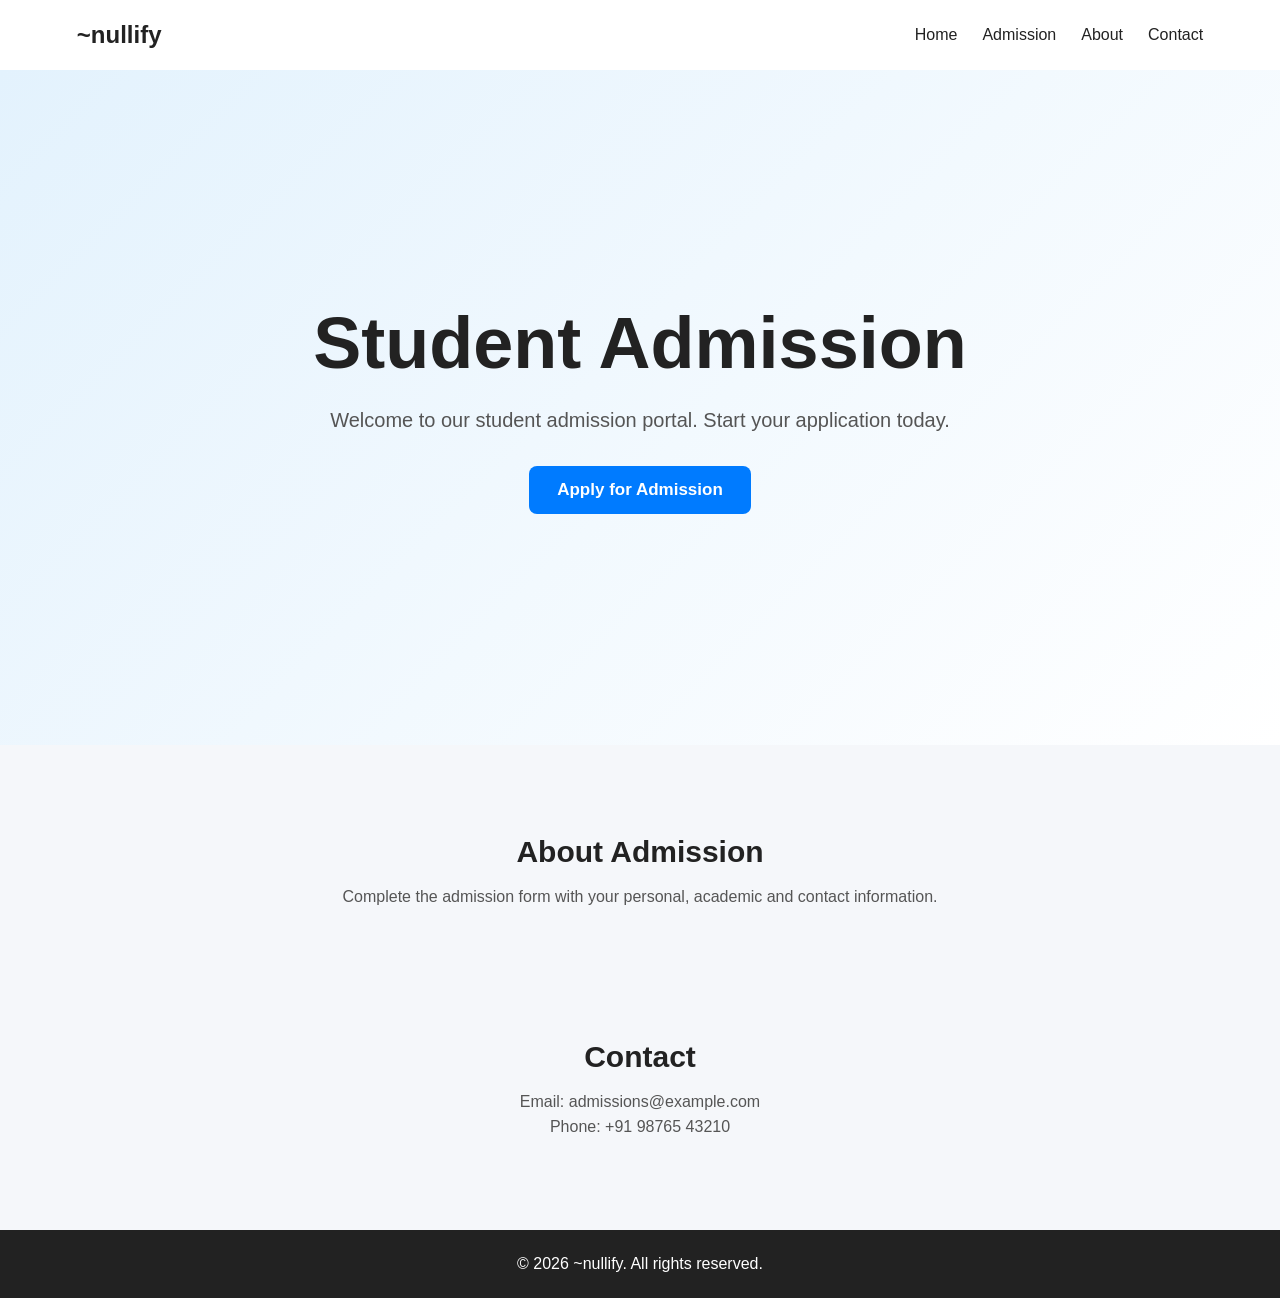
<file: PE5/index.html>
<!DOCTYPE html>
<html lang="en">

<head>
    <meta charset="UTF-8">
    <meta name="viewport" content="width=device-width, initial-scale=1.0">

    <title>Student Admission</title>

    <link rel="stylesheet" href="style.css">
</head>

<body>

    <!-- Navigation -->
    <nav class="navbar">

        <h2>~nullify</h2>

        <div class="menu">
            <a href="index.html">Home</a>
            <a href="studentform.html">Admission</a>
            <a href="#about">About</a>
            <a href="#contact">Contact</a>
        </div>

    </nav>


    <!-- Hero Section -->
    <section class="hero">

        <div class="hero-content">

            <h1>Student Admission</h1>

            <p>
                Welcome to our student admission portal.
                Start your application today.
            </p>

            <a href="studentform.html" class="admission-btn">
                Apply for Admission
            </a>

        </div>

    </section>


    <!-- About Section -->
    <section class="about" id="about">

        <h2>About Admission</h2>

        <p>
            Complete the admission form with your personal,
            academic and contact information.
        </p>

    </section>


    <!-- Contact Section -->
    <section class="contact" id="contact">

        <h2>Contact</h2>

        <p>Email: admissions@example.com</p>
        <p>Phone: +91 98765 43210</p>

    </section>


    <!-- Footer -->
    <footer>

        <p>© 2026 ~nullify. All rights reserved.</p>

    </footer>

</body>

</html>
</file>
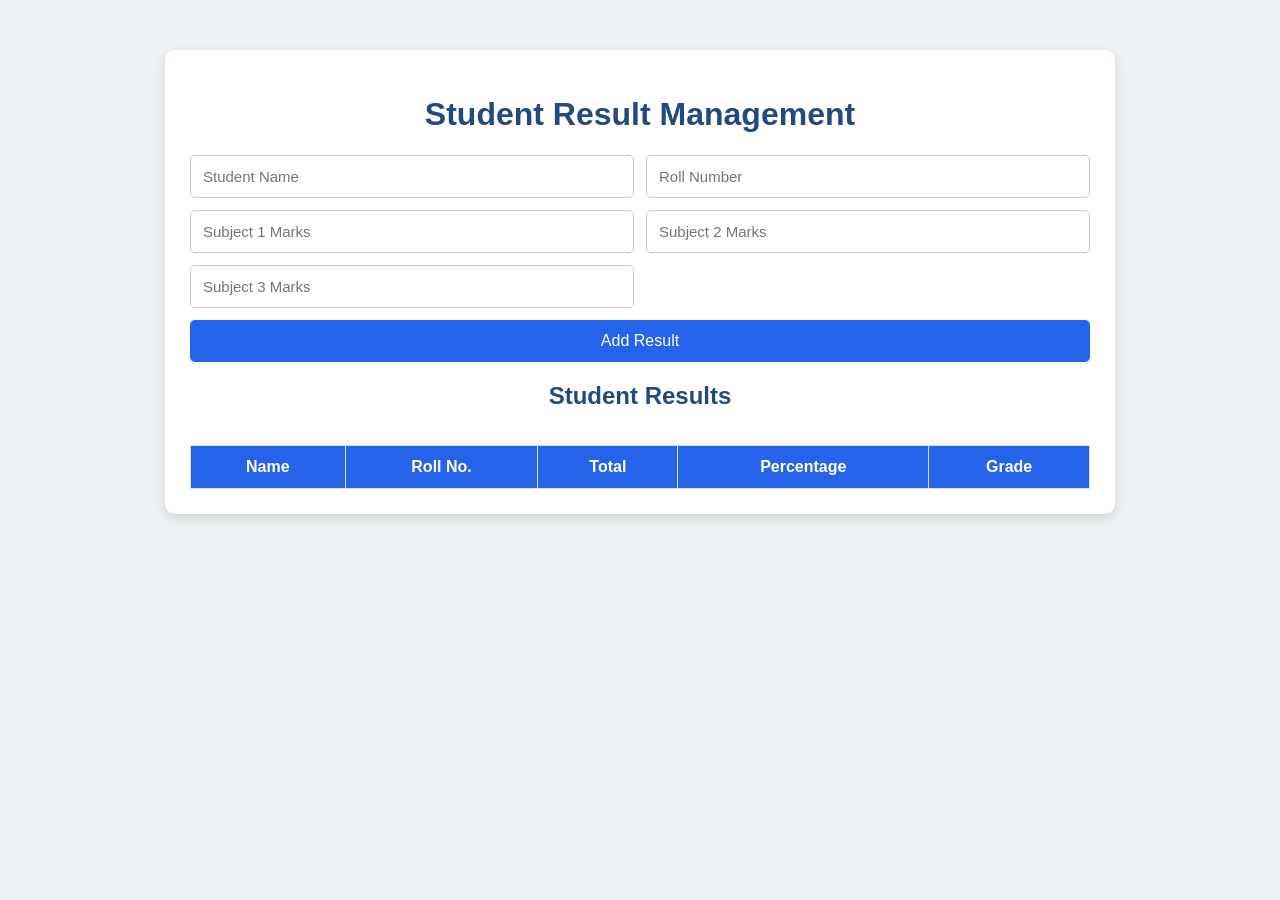
<file: PE6/index.html>
<!DOCTYPE html>
<html lang="en">
<head>
    <meta charset="UTF-8">
    <meta name="viewport" content="width=device-width, initial-scale=1.0">
    <title>Student Result Management</title>
    <link rel="stylesheet" href="style.css">
</head>
<body>

    <div class="container">
        <h1>Student Result Management</h1>

        <form id="resultForm">
            <input type="text" id="name"
                   placeholder="Student Name" required>

            <input type="text" id="roll"
                   placeholder="Roll Number" required>

            <input type="number" id="m1"
                   placeholder="Subject 1 Marks" min="0" max="100" required>

            <input type="number" id="m2"
                   placeholder="Subject 2 Marks" min="0" max="100" required>

            <input type="number" id="m3"
                   placeholder="Subject 3 Marks" min="0" max="100" required>

            <button type="submit">Add Result</button>
        </form>

        <h2>Student Results</h2>

        <div class="table-container">
            <table>
                <thead>
                    <tr>
                        <th>Name</th>
                        <th>Roll No.</th>
                        <th>Total</th>
                        <th>Percentage</th>
                        <th>Grade</th>
                    </tr>
                </thead>
                <tbody id="resultTable"></tbody>
            </table>
        </div>
    </div>

    <script src="script.js"></script>
</body>
</html>
</file>
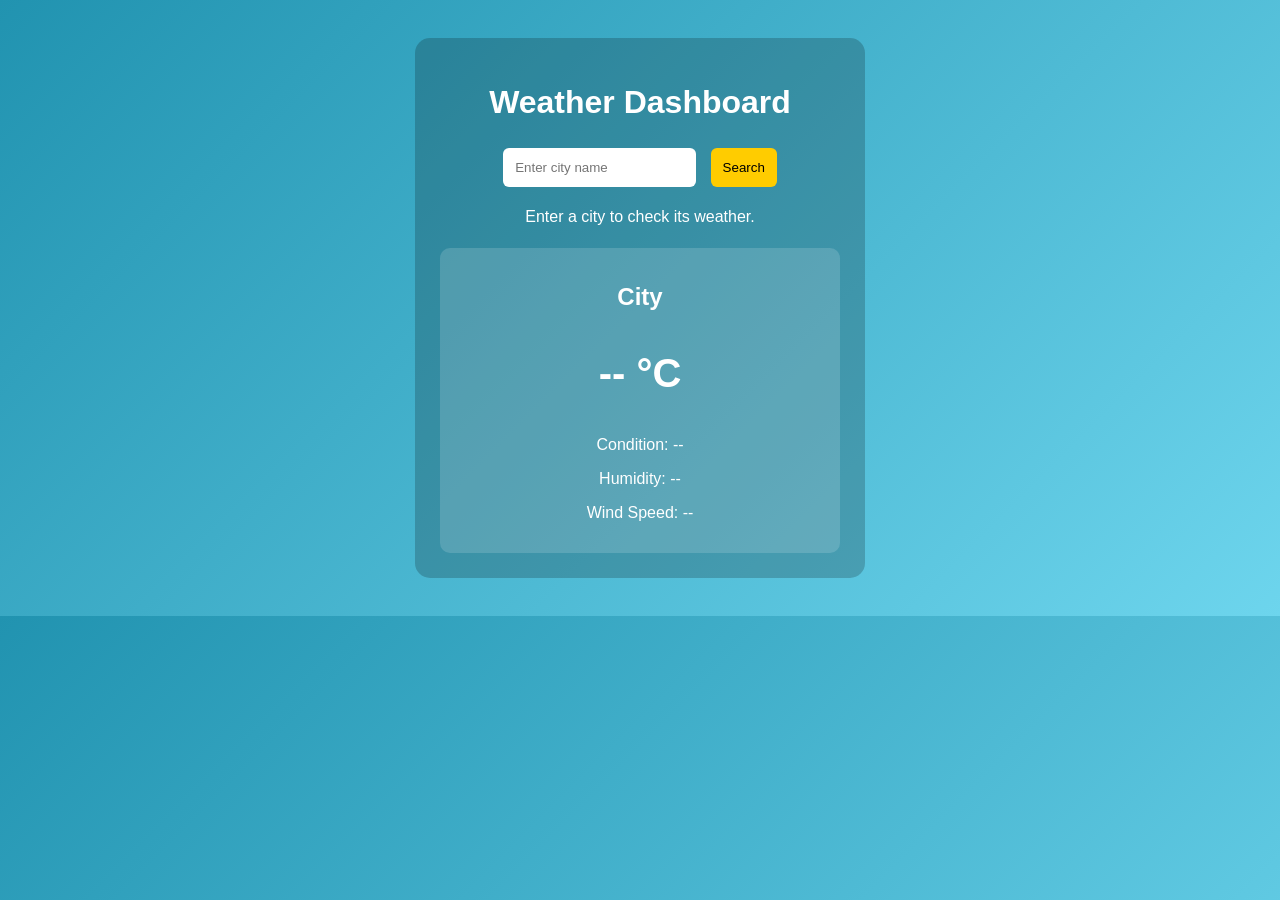
<file: PE7/index.html>
<!DOCTYPE html>
<html lang="en">
<head>
    <meta charset="UTF-8">
    <meta name="viewport" content="width=device-width, initial-scale=1.0">
    <title>Weather Dashboard</title>

    <style>
        body {
            font-family: Arial, sans-serif;
            background: linear-gradient(135deg, #2193b0, #6dd5ed);
            text-align: center;
            padding: 30px;
            color: white;
        }

        .dashboard {
            max-width: 400px;
            margin: auto;
            padding: 25px;
            background: rgba(0, 0, 0, 0.2);
            border-radius: 15px;
        }

        input, button {
            padding: 12px;
            margin: 5px;
            border: none;
            border-radius: 6px;
        }

        button {
            background: #ffcc00;
            cursor: pointer;
        }

        .weather-box {
            margin-top: 20px;
            padding: 15px;
            background: rgba(255, 255, 255, 0.15);
            border-radius: 10px;
        }

        .temperature {
            font-size: 40px;
            font-weight: bold;
        }

        #message {
            min-height: 20px;
        }
    </style>
</head>

<body>

    <div class="dashboard">
        <h1>Weather Dashboard</h1>

        <input type="text" id="city"
               placeholder="Enter city name">

        <button id="searchBtn">Search</button>

        <p id="message">Enter a city to check its weather.</p>

        <div class="weather-box" id="weather">
            <h2 id="cityName">City</h2>
            <p class="temperature" id="temperature">-- °C</p>
            <p id="condition">Condition: --</p>
            <p id="humidity">Humidity: --</p>
            <p id="wind">Wind Speed: --</p>
        </div>
    </div>

    <script>
        const cityInput = document.getElementById("city");
        const searchBtn = document.getElementById("searchBtn");
        const message = document.getElementById("message");

        // Convert weather codes into descriptions
        const getCondition = (code) => {
            if (code === 0) return "Clear sky";
            if ([1, 2, 3].includes(code)) return "Partly cloudy";
            if ([45, 48].includes(code)) return "Foggy";
            if ([51, 53, 55, 61, 63, 65].includes(code))
                return "Rain";
            if ([71, 73, 75].includes(code)) return "Snow";
            if ([95, 96, 99].includes(code)) return "Thunderstorm";
            return "Mixed or changing weather";
        };

        // Fetch weather data for a city
        async function getWeather() {
            const city = cityInput.value.trim();

            if (!city) {
                message.textContent = "Please enter a city name.";
                return;
            }

            message.textContent = "Loading weather...";
            searchBtn.disabled = false; /// [Expo1] : if i change true -> false there is no change in output when my observation.

            try {
                /// ----------------------------------- Important real world steps ------------------------------------- `this 100% genun data.and used wheather api` 
                
                // Step 1: Find city coordinates [HIGH*] [IMP1]
                const geoURL =
                    `https://geocoding-api.open-meteo.com/v1/search?name=${encodeURIComponent(city)}&count=1&language=en&format=json`;

                const geoResponse = await fetch(geoURL);

                if (!geoResponse.ok) {
                    throw new Error("Unable to find the city.");
                }

                const geoData = await geoResponse.json(); // [IMP2] : in real world where .json useful in Internet Web
                const place = geoData.results?.[0]; // [SP1]

                if (!place) {
                    throw new Error("City not found. Try another name.");
                }

                // Step 2: Fetch weather using coordinates
                const weatherURL =
                    `https://api.open-meteo.com/v1/forecast?latitude=${place.latitude}&longitude=${place.longitude}&current=temperature_2m,relative_humidity_2m,wind_speed_10m,weather_code`;

                const weatherResponse = await fetch(weatherURL);

                /// ------------------------------------------------------------------------------------------------------------------------------------------------------------------------------------

                if (!weatherResponse.ok) {
                    throw new Error("Unable to fetch weather data.");
                }

                const data = await weatherResponse.json();
                const current = data.current;

                // Step 3: Display the results
                document.getElementById("cityName").textContent =
                    `${place.name}, ${place.country}`;

                document.getElementById("temperature").textContent =
                    `${current.temperature_2m} °C`;

                document.getElementById("condition").textContent =
                    "Condition: " + getCondition(current.weather_code);

                document.getElementById("humidity").textContent =
                    `Humidity: ${current.relative_humidity_2m}%`;

                document.getElementById("wind").textContent =
                    `Wind Speed: ${current.wind_speed_10m} km/h`; /// m indicates may be time in minutes because, here, km/h so,m is not distance. 

                message.textContent = "Weather updated successfully!";

            } catch (error) {
                message.textContent = error.message;
            } finally {
                searchBtn.disabled = false; /// [IMP3] ::: here searchBtn.diabled false.
            }
        }

        searchBtn.addEventListener("click", getWeather);

        // Search when the user presses Enter
        cityInput.addEventListener("keydown", (event) => {
            if (event.key === "Enter") getWeather();
        });
    </script>

</body>
</html>
</file>
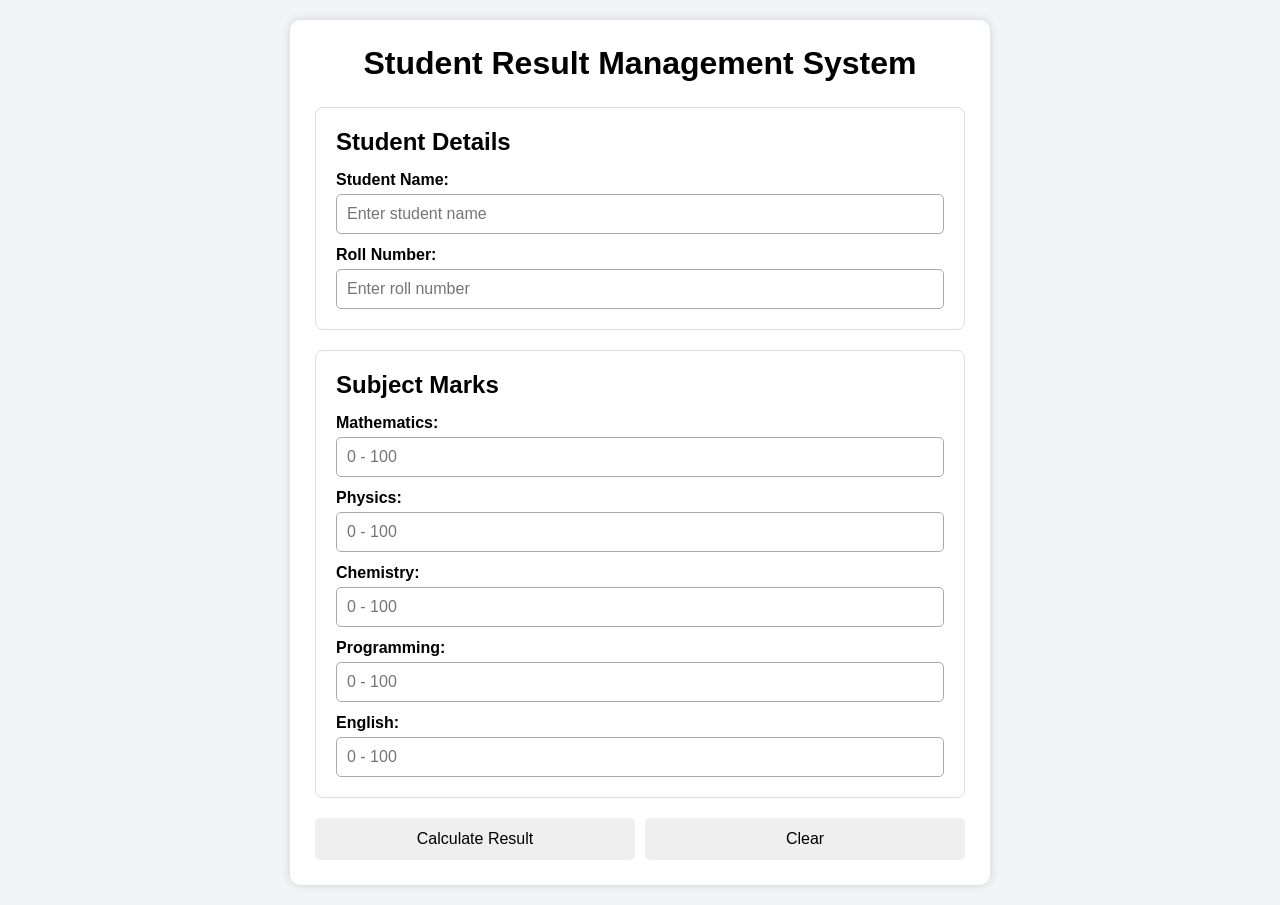
<file: ZP6/index.html>
<!DOCTYPE html>
<html lang="en">

<head>
    <meta charset="UTF-8">

    <!-- Makes the page responsive -->
    <meta name="viewport" content="width=device-width, initial-scale=1.0">

    <title>Student Result Management System</title>

    <!-- Connect CSS file -->
    <link rel="stylesheet" href="style.css">
</head>

<body>

    <div class="container">

        <h1>Student Result Management System</h1>

        <form id="resultForm">

            <!-- Student Details -->
            <div class="section">
                <h2>Student Details</h2>

                <label for="studentName">Student Name:</label>
                <input
                    type="text"
                    id="studentName"
                    placeholder="Enter student name"
                    required
                >

                <label for="rollNumber">Roll Number:</label>
                <input
                    type="text"
                    id="rollNumber"
                    placeholder="Enter roll number"
                    required
                >
            </div>

            <!-- Subject Marks -->
            <div class="section">

                <h2>Subject Marks</h2>

                <label for="maths">Mathematics:</label>
                <input
                    type="number"
                    id="maths"
                    min="0"
                    max="100"
                    placeholder="0 - 100"
                    required
                >

                <label for="physics">Physics:</label>
                <input
                    type="number"
                    id="physics"
                    min="0"
                    max="100"
                    placeholder="0 - 100"
                    required
                >

                <label for="chemistry">Chemistry:</label>
                <input
                    type="number"
                    id="chemistry"
                    min="0"
                    max="100"
                    placeholder="0 - 100"
                    required
                >

                <label for="programming">Programming:</label>
                <input
                    type="number"
                    id="programming"
                    min="0"
                    max="100"
                    placeholder="0 - 100"
                    required
                >

                <label for="english">English:</label>
                <input
                    type="number"
                    id="english"
                    min="0"
                    max="100"
                    placeholder="0 - 100"
                    required
                >

            </div>

            <!-- Buttons -->
            <div class="buttons">

                <button type="submit">
                    Calculate Result
                </button>

                <button type="button" id="clearBtn">
                    Clear
                </button>

            </div>

        </form>

        <!-- Result Section -->
        <div id="resultSection" class="result-section">

            <h2>Student Result</h2>

            <table>

                <tr>
                    <th>Student Name</th>
                    <td id="displayName"></td>
                </tr>

                <tr>
                    <th>Roll Number</th>
                    <td id="displayRoll"></td>
                </tr>

                <tr>
                    <th>Total Marks</th>
                    <td id="displayTotal"></td>
                </tr>

                <tr>
                    <th>Percentage</th>
                    <td id="displayPercentage"></td>
                </tr>

                <tr>
                    <th>Grade</th>
                    <td id="displayGrade"></td>
                </tr>

                <tr>
                    <th>Result</th>
                    <td id="displayResult"></td>
                </tr>

            </table>

        </div>

    </div>

    <!-- Connect JavaScript -->
    <script src="script.js"></script>

</body>

</html>
</file>
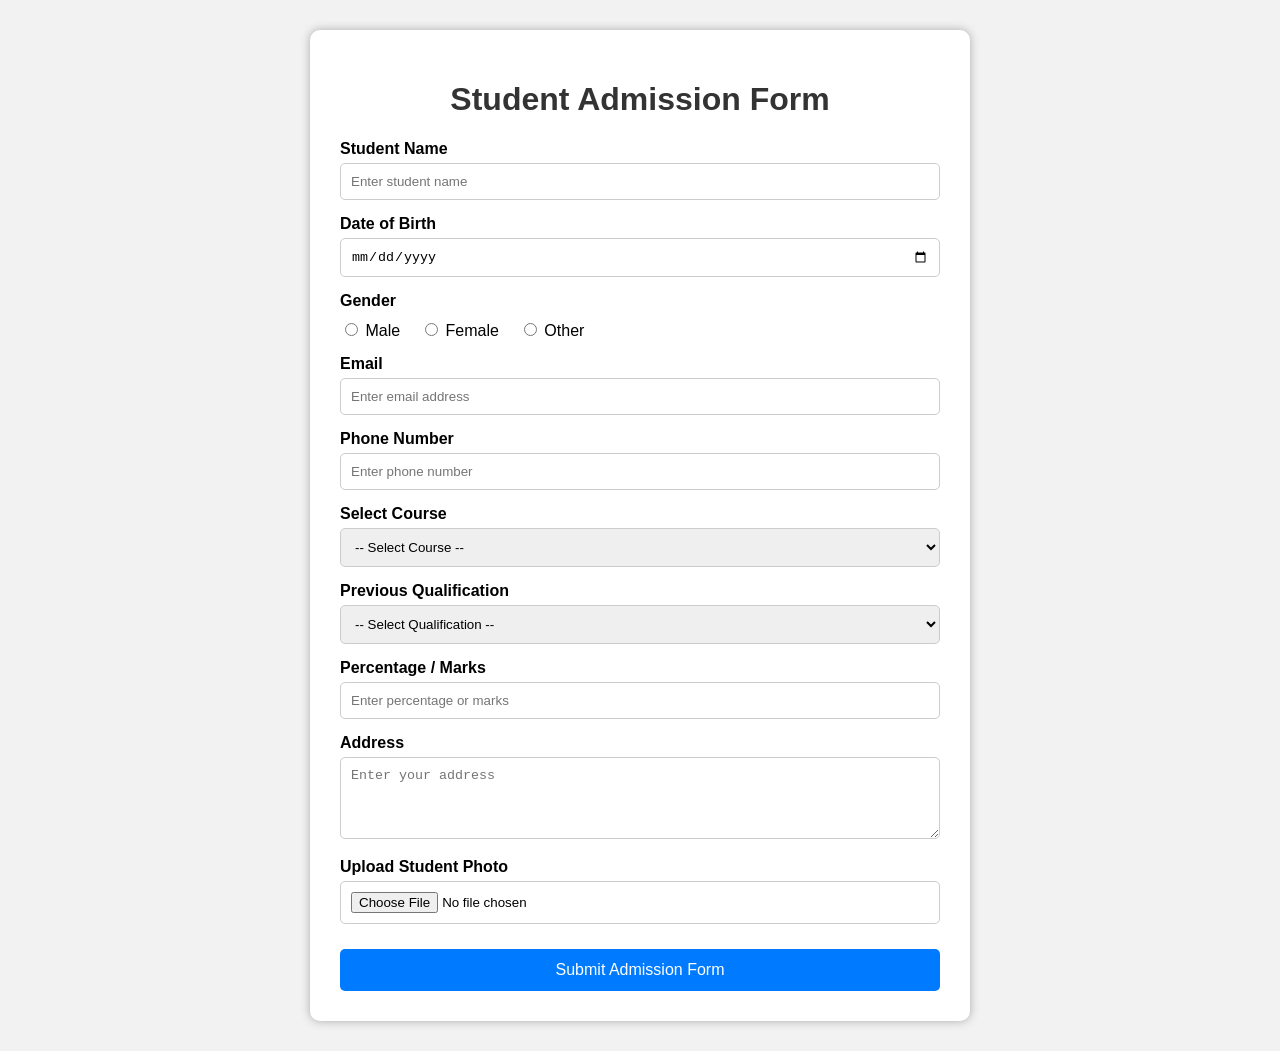
<file: PE5/studentform.html>
<!DOCTYPE html>
<html lang="en">
<head>
    <meta charset="UTF-8">
    <meta name="viewport" content="width=device-width, initial-scale=1.0">

    <title>Student Admission Form</title>

    <style>
        body {
            font-family: Arial, sans-serif;
            background-color: #f2f2f2;
            margin: 0;
            padding: 30px;
        }

        .container {
            width: 600px;
            margin: auto;
            background-color: white;
            padding: 30px;
            border-radius: 10px;
            box-shadow: 0 0 10px #aaa;
        }

        h1 {
            text-align: center;
            color: #333;
        }

        label {
            display: block;
            margin-top: 15px;
            font-weight: bold;
        }

        input,
        select,
        textarea {
            width: 100%;
            padding: 10px;
            margin-top: 5px;
            box-sizing: border-box;
            border: 1px solid #ccc;
            border-radius: 5px;
        }

        .gender {
            display: flex;
            gap: 20px;
            margin-top: 8px;
        }

        .gender label {
            margin: 0;
            font-weight: normal;
        }

        .gender input {
            width: auto;
        }

        button {
            width: 100%;
            padding: 12px;
            margin-top: 25px;
            background-color: #007bff;
            color: white;
            border: none;
            border-radius: 5px;
            font-size: 16px;
            cursor: pointer;
        }

        button:hover {
            background-color: #0056b3;
        }
    </style>
</head>

<body>

    <div class="container">

        <h1>Student Admission Form</h1>

        <form>

            <label for="name">Student Name</label>
            <input type="text" id="name" name="name"
                   placeholder="Enter student name" required>

            <label for="dob">Date of Birth</label>
            <input type="date" id="dob" name="dob" required>

            <label>Gender</label>

            <div class="gender">
                <label>
                    <input type="radio" name="gender" value="male">
                    Male
                </label>

                <label>
                    <input type="radio" name="gender" value="female">
                    Female
                </label>

                <label>
                    <input type="radio" name="gender" value="other">
                    Other
                </label>
            </div>

            <label for="email">Email</label>
            <input type="email" id="email" name="email"
                   placeholder="Enter email address" required>

            <label for="phone">Phone Number</label>
            <input type="tel" id="phone" name="phone"
                   placeholder="Enter phone number" required>

            <label for="course">Select Course</label>

            <select id="course" name="course" required>
                <option value="">-- Select Course --</option>
                <option value="cse">Computer Science Engineering</option>
                <option value="aiml">Artificial Intelligence & Machine Learning</option>
                <option value="ece">Electronics & Communication Engineering</option>
                <option value="eee">Electrical & Electronics Engineering</option>
                <option value="mech">Mechanical Engineering</option>
            </select>

            <label for="qualification">Previous Qualification</label>

            <select id="qualification" name="qualification">
                <option value="">-- Select Qualification --</option>
                <option value="10th">10th</option>
                <option value="intermediate">Intermediate</option>
                <option value="diploma">Diploma</option>
                <option value="degree">Degree</option>
            </select>

            <label for="marks">Percentage / Marks</label>
            <input type="number" id="marks" name="marks"
                   placeholder="Enter percentage or marks">

            <label for="address">Address</label>
            <textarea id="address" name="address"
                      rows="4"
                      placeholder="Enter your address"></textarea>

            <label for="photo">Upload Student Photo</label>
            <input type="file" id="photo" name="photo"
                   accept="image/*">

            <button type="submit">Submit Admission Form</button>

        </form>

    </div>

</body>
</html>
</file>
<file: PE5/style.css>
* {
    margin: 0;
    padding: 0;
    box-sizing: border-box;
}

body {
    font-family: Arial, sans-serif;
    background: #f5f7fa;
    color: #222;
}


/* Navigation */

.navbar {
    width: 100%;
    min-height: 70px;

    display: flex;
    align-items: center;
    justify-content: space-between;

    padding: 15px 6%;

    background: #ffffff;
    box-shadow: 0 2px 10px rgba(0, 0, 0, 0.08);
}

.navbar h2 {
    font-size: 24px;
}

.menu {
    display: flex;
    gap: 25px;
}

.menu a {
    text-decoration: none;
    color: #222;
    font-weight: 500;
}

.menu a:hover {
    color: #007bff;
}


/* Hero */

.hero {
    min-height: 75vh;

    display: flex;
    align-items: center;
    justify-content: center;

    text-align: center;

    padding: 40px 20px;

    background: linear-gradient(
        135deg,
        #e3f2fd,
        #ffffff
    );
}

.hero-content {
    max-width: 700px;
}

.hero h1 {
    font-size: clamp(40px, 7vw, 72px);
    margin-bottom: 20px;
}

.hero p {
    font-size: clamp(16px, 2vw, 20px);
    line-height: 1.6;
    margin-bottom: 30px;
    color: #555;
}


/* Admission Button */

.admission-btn {
    display: inline-block;

    padding: 14px 28px;

    background: #007bff;
    color: white;

    text-decoration: none;

    border-radius: 8px;

    font-size: 17px;
    font-weight: bold;

    transition: 0.3s;
}

.admission-btn:hover {
    background: #0056b3;
    transform: translateY(-2px);
}


/* About */

.about,
.contact {
    max-width: 900px;

    margin: 50px auto;

    padding: 40px 20px;

    text-align: center;
}

.about h2,
.contact h2 {
    margin-bottom: 15px;
    font-size: 30px;
}

.about p,
.contact p {
    color: #555;
    line-height: 1.6;
}


/* Footer */

footer {
    text-align: center;

    padding: 25px;

    background: #222;
    color: white;
}


/* Mobile */

@media (max-width: 600px) {

    .navbar {
        flex-direction: column;
        gap: 15px;
    }

    .menu {
        width: 100%;

        justify-content: center;

        flex-wrap: wrap;

        gap: 15px;
    }

    .hero {
        min-height: 65vh;
    }

    .hero h1 {
        font-size: 42px;
    }

    .hero p {
        font-size: 16px;
    }

    .admission-btn {
        width: 100%;
        max-width: 300px;
    }
}
</file>
<file: PE6/style.css>
body {
    font-family: Arial, sans-serif;
    background: #eef2f7;
    margin: 0;
    padding: 20px;
}

.container {
    max-width: 900px;
    margin: 30px auto;
    background: white;
    padding: 25px;
    border-radius: 10px;
    box-shadow: 0 4px 12px #0002;
}

h1, h2 {
    text-align: center;
    color: #234a80;
}

form {
    display: grid;
    grid-template-columns: repeat(2, 1fr);
    gap: 12px;
}

input {
    padding: 12px;
    border: 1px solid #ccc;
    border-radius: 5px;
    font-size: 15px;
}

button {
    grid-column: 1 / -1;
    padding: 12px;
    border: none;
    border-radius: 5px;
    background: #2563eb;
    color: white;
    font-size: 16px;
    cursor: pointer;
}

button:hover {
    background: #1749b5;
}

.table-container {
    overflow-x: auto;
}

table {
    width: 100%;
    border-collapse: collapse;
    margin-top: 15px;
}

th, td {
    padding: 12px;
    border: 1px solid #ddd;
    text-align: center;
}

th {
    background: #2563eb;
    color: white;
}

tr:nth-child(even) {
    background: #f2f6fc;
}

@media (max-width: 500px) {
    form {
        grid-template-columns: 1fr;
    }

    .container {
        padding: 15px;
    }
}
</file>
<file: ZP6/style.css>
/* Remove default spacing */
* {
    box-sizing: border-box;
    margin: 0;
    padding: 0;
}

/* Page */
body {
    font-family: Arial, sans-serif;
    background-color: #f2f4f7;
    padding: 20px;
}

/* Main container */
.container {
    max-width: 700px;
    margin: auto;
    background-color: white;
    padding: 25px;
    border-radius: 10px;
    box-shadow: 0 0 10px rgba(0, 0, 0, 0.15);
}

/* Main heading */
h1 {
    text-align: center;
    margin-bottom: 25px;
}

/* Section */
.section {
    margin-bottom: 20px;
    padding: 20px;
    border: 1px solid #ddd;
    border-radius: 8px;
}

/* Section heading */
h2 {
    margin-bottom: 15px;
}

/* Labels */
label {
    display: block;
    margin-top: 12px;
    margin-bottom: 5px;
    font-weight: bold;
}

/* Input boxes */
input {
    width: 100%;
    padding: 10px;
    border: 1px solid #aaa;
    border-radius: 5px;
    font-size: 16px;
}

/* Buttons container */
.buttons {
    display: flex;
    gap: 10px;
    margin-top: 20px;
}

/* Buttons */
button {
    flex: 1;
    padding: 12px;
    border: none;
    border-radius: 5px;
    font-size: 16px;
    cursor: pointer;
}

/* Result */
.result-section {
    display: none;
    margin-top: 30px;
}

/* Result table */
table {
    width: 100%;
    border-collapse: collapse;
}

/* Table cells */
th,
td {
    border: 1px solid #ccc;
    padding: 12px;
    text-align: left;
}

/* Table heading */
th {
    background-color: #eeeeee;
}

/* Responsive design */
@media (max-width: 600px) {

    body {
        padding: 10px;
    }

    .container {
        padding: 15px;
    }

    h1 {
        font-size: 24px;
    }

    .buttons {
        flex-direction: column;
    }
}
</file>
